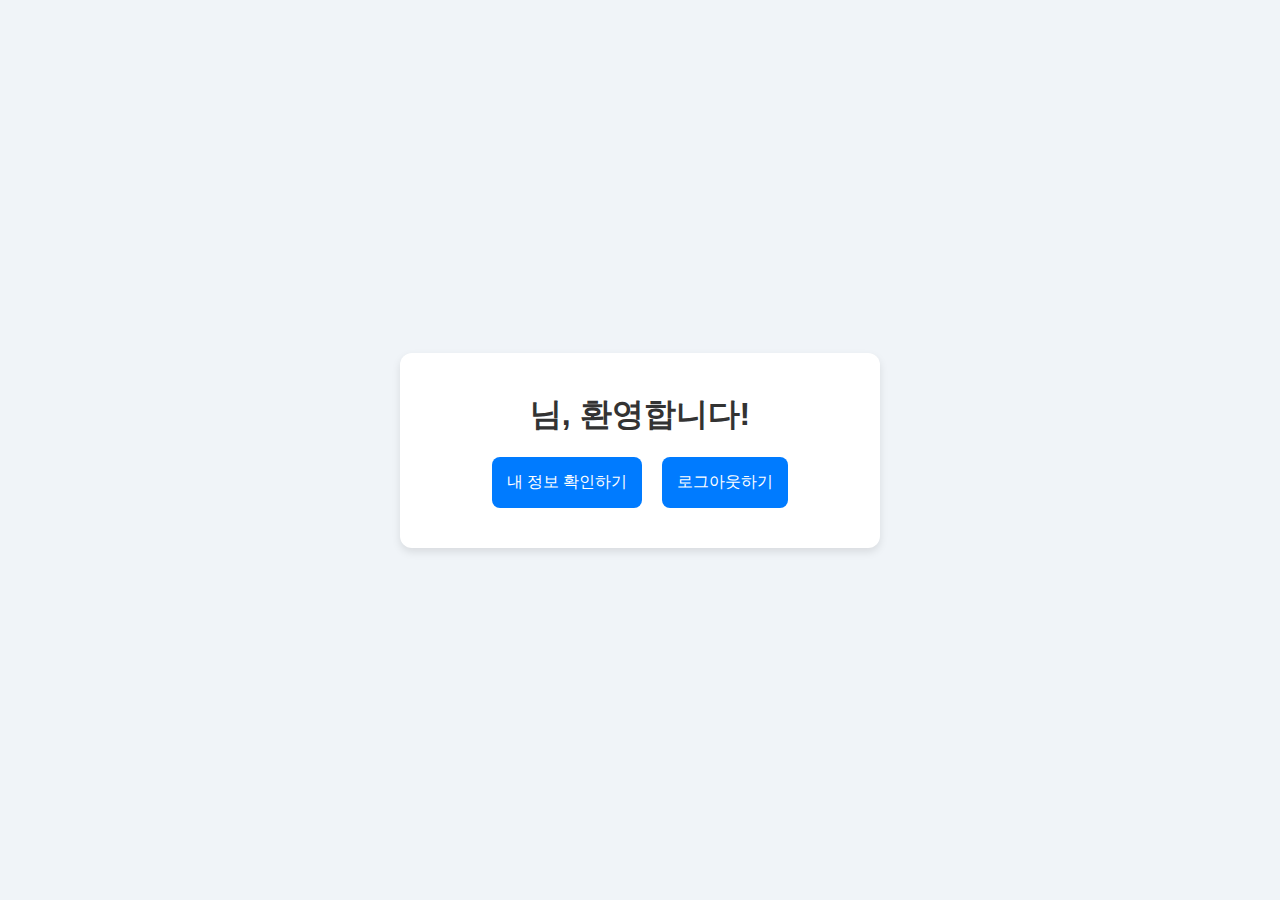
<file: html/main_after_login.html>
<!DOCTYPE html>
<html lang="ko">
<head>
    <meta charset="UTF-8">
    <meta name="viewport" content="width=device-width, initial-scale=1.0">
    <title>Welcome Back!</title>
    <link rel="stylesheet" href="../css/style.css">
</head>
<body>
    <div class="container">
        <header class="header">
            <!-- 로그인한 사용자의 아이디를 JavaScript로 동적으로 삽입할 예정입니다. -->
            <h1><span id="user-id"></span>님, 환영합니다!</h1>
        </header>

        <main class="main-content">
            <div class="button-container">
                <button class="btn info-btn" onclick="viewProfile()">내 정보 확인하기</button>
                <button class="btn logout-btn" onclick="logout()">로그아웃하기</button>
            </div>
        </main>
    </div>

    <script src="../js/main.js"></script>
</body>
</html>
</file>
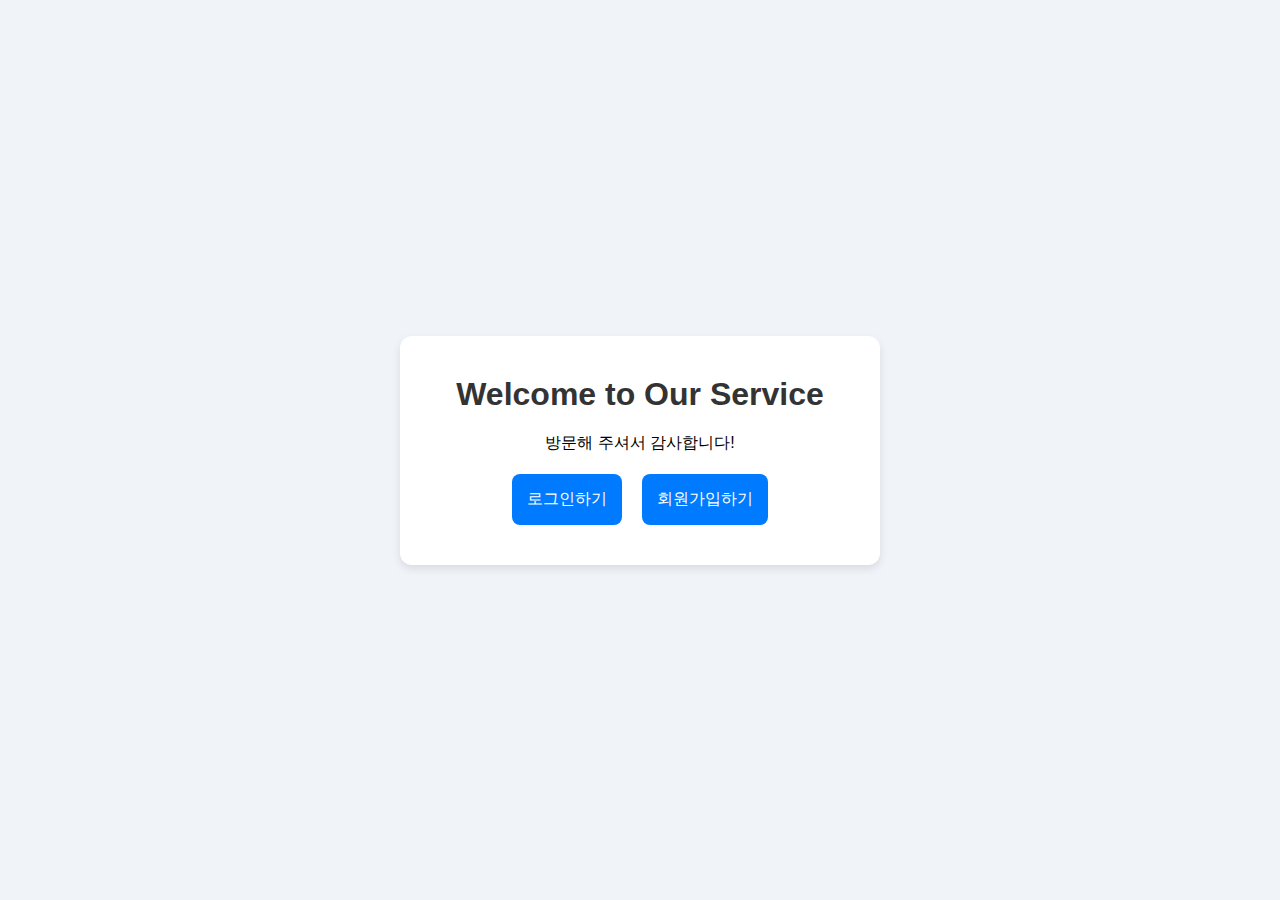
<file: html/main_before_login.html>
<!DOCTYPE html>
<html lang="ko">
<head>
    <meta charset="UTF-8">
    <meta name="viewport" content="width=device-width, initial-scale=1.0">
    <title>Welcome to Our Service</title>
    <link rel="stylesheet" href="../css/style.css">
</head>
<body>
    <div class="container">
        <header class="header">
            <h1>Welcome to Our Service</h1>
            <p>방문해 주셔서 감사합니다!</p>
        </header>

        <main class="main-content">
            <div class="button-container">
                <button class="btn login-btn" onclick="login()">로그인하기</button>
                <button class="btn signup-btn" onclick="signup()">회원가입하기</button>
            </div>
        </main>
    </div>

    <script src="../js/main.js"></script>
</body>
</html>
</file>
<file: css/style.css>
/* Reset some basic styles */
body, h1, p, button, input, label {
    margin: 0;
    padding: 0;
    font-family: Arial, sans-serif;
}

body {
    display: flex;
    justify-content: center;
    align-items: center;
    height: 100vh;
    background-color: #f0f4f8;
}

.container {
    width: 400px;
    text-align: center;
    background: #ffffff;
    padding: 40px;
    border-radius: 12px;
    box-shadow: 0 4px 8px rgba(0, 0, 0, 0.1);
}

.header h1 {
    font-size: 2rem;
    color: #333;
    margin-bottom: 20px;
}

.main-content {
    margin-top: 20px;
}

.input-group {
    margin-bottom: 15px;
}

.input-group input {
    width: 100%;
    padding: 15px;
    font-size: 1rem;
    border: 1px solid #ccc;
    border-radius: 5px;
    box-sizing: border-box;
}

.btn {
    width: 100%;
    padding: 15px;
    font-size: 1rem;
    border: none;
    border-radius: 8px;
    cursor: pointer;
    transition: background-color 0.3s ease;
    display: inline-block; /* 버튼이 내용에 맞게 크기 조정되도록 설정 */
    width: auto; /* 버튼의 가로 길이를 자동으로 조정 */
    min-width: 100px; /* 최소 너비 설정 */
    text-align: center; /* 텍스트 가운데 정렬 */
}
.login-btn {
    background-color: #007bff;
    color: white;
}

.signup-btn {
    background-color: #007bff;
    color: white;
}

.info-btn {
    background-color: #007bff;
    color: white;  
}

.logout-btn {
    background-color: #007bff;
    color: white;
}
.btn:hover {
    opacity: 0.9;
}

.button-container {
    display: flex;
    justify-content: center;
    gap: 20px;
}
</file>
